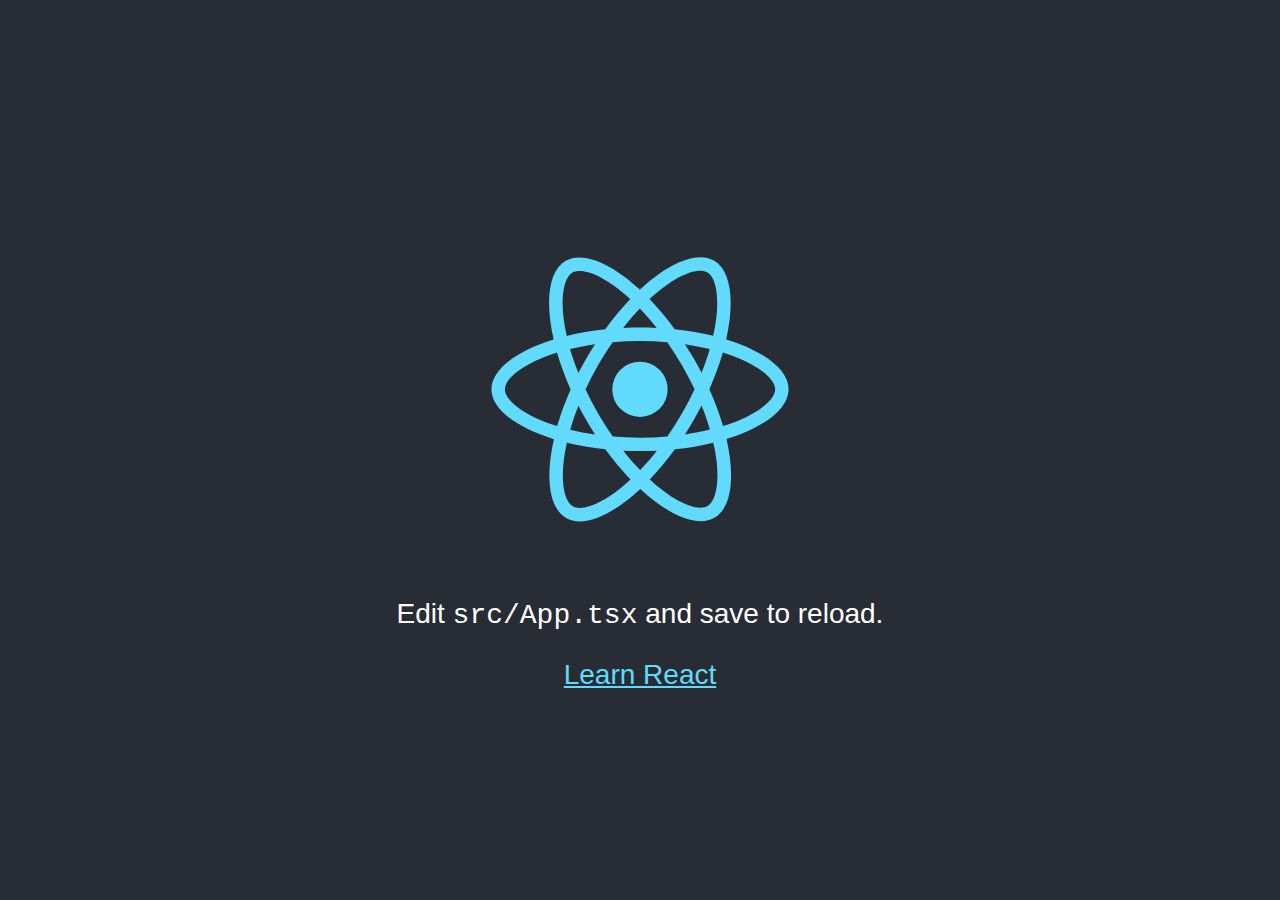
<file: index.html>
<!doctype html><html lang="en"><head><meta charset="utf-8"/><link rel="icon" href="/favicon.ico"/><meta name="viewport" content="width=device-width,initial-scale=1"/><meta name="theme-color" content="#000000"/><meta name="description" content="Web site created using create-react-app"/><link rel="apple-touch-icon" href="/logo192.png"/><link rel="manifest" href="/manifest.json"/><title>React App</title><script defer="defer" src="/static/js/main.df29e43e.js"></script><link href="/static/css/main.f855e6bc.css" rel="stylesheet"></head><body><noscript>You need to enable JavaScript to run this app.</noscript><div id="root"></div></body></html>
</file>
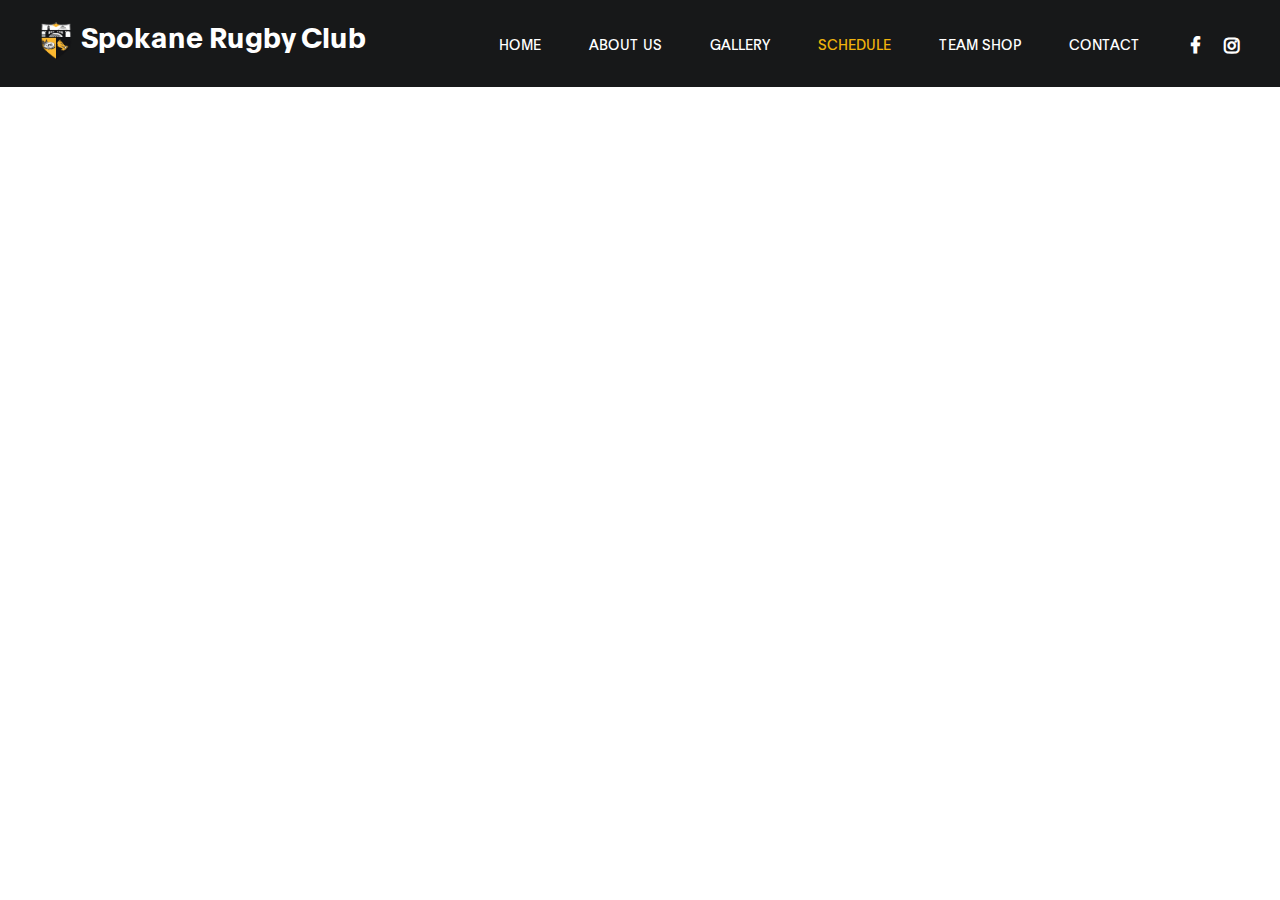
<file: pages/schedule.html>
<!DOCTYPE html>
<html lang="en">
  <head>
    <link
      rel="apple-touch-icon"
      sizes="180x180"
      href="../apple-touch-icon.png"
    />
    <link
      rel="icon"
      type="image/png"
      sizes="32x32"
      href="../favicon-32x32.png"
    />
    <link
      rel="icon"
      type="image/png"
      sizes="16x16"
      href="../favicon-16x16.png"
    />
    <link rel="manifest" href="../site.webmanifest" />
    <link rel="mask-icon" href="../safari-pinned-tab.svg" color="#5bbad5" />
    <link rel="shortcut icon" href="../" />
    <meta name="msapplication-TileColor" content="#da532c" />
    <meta name="theme-color" content="#ffffff" />
    <title>Spokane Rugby Club - Schedule</title>

    <meta charset="UTF-8" />
    <meta http-equiv="X-UA-Compatible" content="IE=Edge" />
    <meta name="description" content="" />
    <meta name="keywords" content="" />
    <meta name="author" content="" />
    <meta
      name="viewport"
      content="width=device-width, initial-scale=1, maximum-scale=1"
    />

    <link rel="stylesheet" href="../css/bootstrap.min.css" />
    <link rel="stylesheet" href="../css/font-awesome.min.css" />
    <link rel="stylesheet" href="../css/aos.css" />

    <!-- MAIN CSS -->
    <link rel="stylesheet" href="../css/main.css" />
  </head>
  <body data-spy="scroll" data-target="#navbarNav" data-offset="50">
    <!-- MENU BAR -->
    <nav class="navbar navbar-expand-lg fixed-top">
      <div class="container">
        <a class="navbar-brand" href="../index.html"
          ><img src="../images/team-crest.png" width="50" height="50" />Spokane
          Rugby Club</a
        >

        <button
          class="navbar-toggler"
          type="button"
          data-toggle="collapse"
          data-target="#navbarNav"
          aria-controls="navbarNav"
          aria-expanded="false"
          aria-label="Toggle navigation"
        >
          <span class="navbar-toggler-icon"></span>
        </button>

        <div class="collapse navbar-collapse" id="navbarNav">
          <ul class="navbar-nav ml-lg-auto">
            <li class="nav-item">
              <a href="../index.html#home" class="nav-link smoothScroll"
                >Home</a
              >
            </li>

            <li class="nav-item">
              <a href="../index.html#about" class="nav-link smoothScroll"
                >About Us</a
              >
            </li>

            <li class="nav-item">
              <a href="../index.html#gallery" class="nav-link smoothScroll"
                >Gallery</a
              >
            </li>

            <li class="nav-item">
              <a href="#" class="nav-link smoothScroll active">Schedule</a>
            </li>

            <li class="nav-item">
              <a href="./team-shop.html" class="nav-link smoothScroll"
                >Team Shop</a
              >
            </li>

            <li class="nav-item">
              <a href="../index.html#contact" class="nav-link smoothScroll"
                >Contact</a
              >
            </li>
          </ul>

          <ul class="social-icon ml-lg-3">
            <li>
              <a
                href="../https://www.facebook.com/SpokaneRugbyClub"
                class="fa fa-facebook"
                target="_blank"
              ></a>
            </li>
            <li>
              <a
                href="../https://instagram.com/spokanerugby"
                target="_blank"
                class="fa fa-instagram"
              ></a>
            </li>
          </ul>
        </div>
      </div>
    </nav>

    <div class="responsive-iframe-container big-container">
      <iframe
        src="https://calendar.google.com/calendar/embed?height=600&wkst=1&bgcolor=%23F6BF26&ctz=America%2FLos_Angeles&showTitle=0&showNav=1&showPrint=0&showCalendars=0&showTabs=1&src=Y19iMzZiMTUzMmI2Y2M0ZmIwY2MzNGI3ZjE3ZDUzYjZjMmYzZTAyNjMyOTk5NTRkNzg5YWIzOThhODMyMzhkM2VlQGdyb3VwLmNhbGVuZGFyLmdvb2dsZS5jb20&src=Y18xZDFiMmUxOGQ4ODVjZjljNDkyMGU4YTFkMmRiODJlZDM0YmZlYmZmYTQ2NWI1MjJkNDViYTcyYWQ2YzcwMDg5QGdyb3VwLmNhbGVuZGFyLmdvb2dsZS5jb20&src=Y18zZGE5YjEyNzUyMjdiMTFjNDI2ZmVlMzJkZjRmOWZiNmJiYTZmYjUwNDBmYzMyMDE3MGVjMGVmMzUwNDI4NGNjQGdyb3VwLmNhbGVuZGFyLmdvb2dsZS5jb20&color=%23E4C441&color=%23E67C73&color=%23616161"
        style="border-width: 0"
        width="100%"
        height="650"
        frameborder="0"
        scrolling="no"
      ></iframe>
    </div>

    <div class="responsive-iframe-container small-container">
      <iframe
        src="https://calendar.google.com/calendar/embed?height=600&wkst=1&bgcolor=%23F6BF26&ctz=America%2FLos_Angeles&showTitle=0&showNav=1&showPrint=0&showCalendars=0&showTabs=1&mode=AGENDA&src=Y19iMzZiMTUzMmI2Y2M0ZmIwY2MzNGI3ZjE3ZDUzYjZjMmYzZTAyNjMyOTk5NTRkNzg5YWIzOThhODMyMzhkM2VlQGdyb3VwLmNhbGVuZGFyLmdvb2dsZS5jb20&src=Y18xZDFiMmUxOGQ4ODVjZjljNDkyMGU4YTFkMmRiODJlZDM0YmZlYmZmYTQ2NWI1MjJkNDViYTcyYWQ2YzcwMDg5QGdyb3VwLmNhbGVuZGFyLmdvb2dsZS5jb20&src=Y18zZGE5YjEyNzUyMjdiMTFjNDI2ZmVlMzJkZjRmOWZiNmJiYTZmYjUwNDBmYzMyMDE3MGVjMGVmMzUwNDI4NGNjQGdyb3VwLmNhbGVuZGFyLmdvb2dsZS5jb20&color=%23E4C441&color=%23E67C73&color=%23616161"
        style="border-width: 0"
        width="100%"
        height="600"
        frameborder="0"
        scrolling="no"
      ></iframe>
    </div>

    <!-- SCRIPTS -->
    <script src="../js/jquery.min.js"></script>
    <script src="../js/bootstrap.min.js"></script>
    <script src="../js/aos.js"></script>
    <script src="../js/smoothscroll.js"></script>
    <script src="../js/custom.js"></script>
  </body>
</html>
</file>
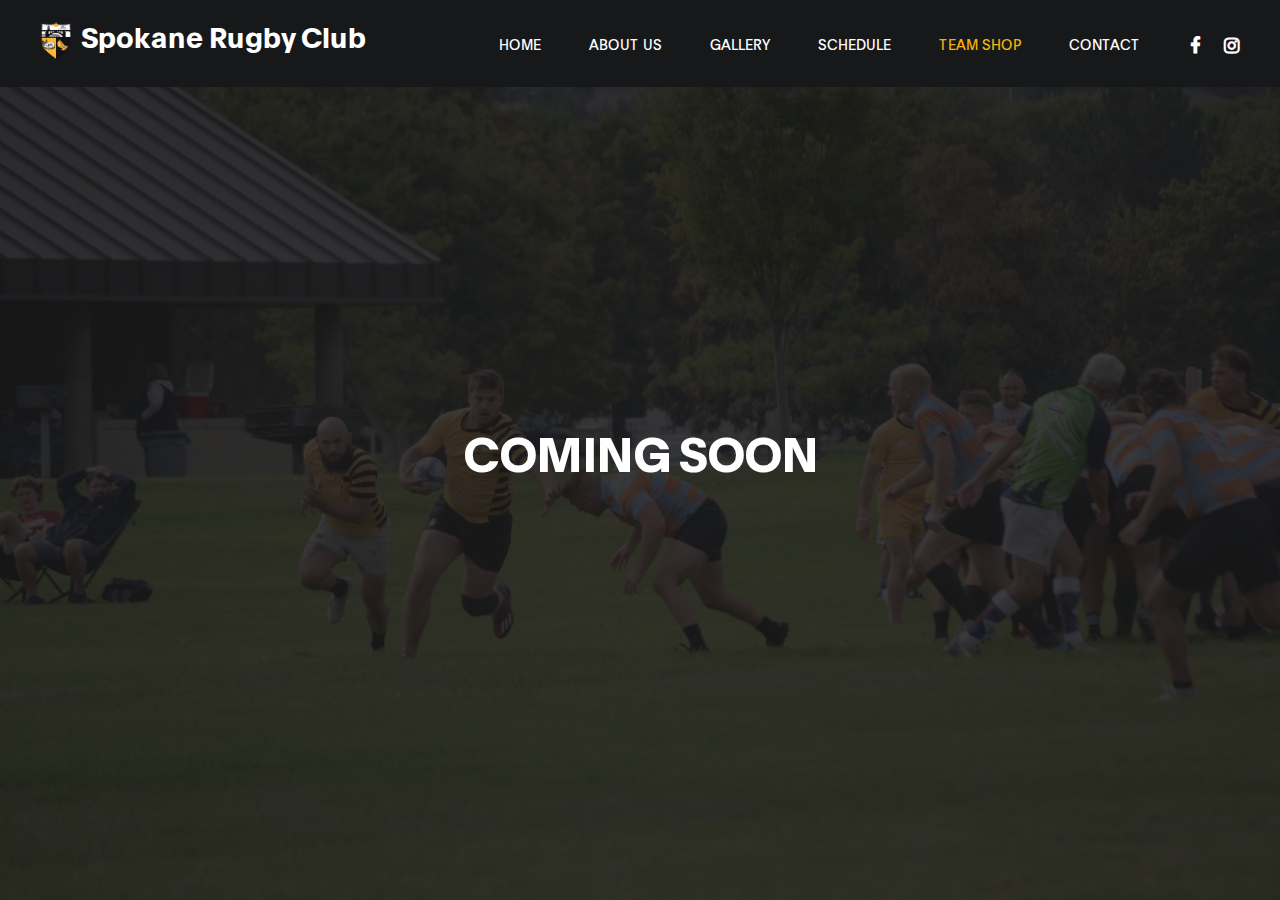
<file: pages/team-shop.html>
<!DOCTYPE html>
<html lang="en">
  <head>
    <link
      rel="apple-touch-icon"
      sizes="180x180"
      href="../apple-touch-icon.png"
    />
    <link
      rel="icon"
      type="image/png"
      sizes="32x32"
      href="../favicon-32x32.png"
    />
    <link
      rel="icon"
      type="image/png"
      sizes="16x16"
      href="../favicon-16x16.png"
    />
    <link rel="manifest" href="../site.webmanifest" />
    <link rel="mask-icon" href="../safari-pinned-tab.svg" color="#5bbad5" />
    <link rel="shortcut icon" href="../" />
    <meta name="msapplication-TileColor" content="#da532c" />
    <meta name="theme-color" content="#ffffff" />
    <title>Spokane Rugby Club - Team Shop</title>

    <meta charset="UTF-8" />
    <meta http-equiv="X-UA-Compatible" content="IE=Edge" />
    <meta name="description" content="" />
    <meta name="keywords" content="" />
    <meta name="author" content="" />
    <meta
      name="viewport"
      content="width=device-width, initial-scale=1, maximum-scale=1"
    />

    <link rel="stylesheet" href="../css/bootstrap.min.css" />
    <link rel="stylesheet" href="../css/font-awesome.min.css" />
    <link rel="stylesheet" href="../css/aos.css" />

    <!-- MAIN CSS -->
    <link rel="stylesheet" href="../css/main.css" />
  </head>
  <body data-spy="scroll" data-target="#navbarNav" data-offset="50">
    <!-- MENU BAR -->
    <nav class="navbar navbar-expand-lg fixed-top">
      <div class="container">
        <a class="navbar-brand" href="../index.html"
          ><img src="../images/team-crest.png" width="50" height="50" />Spokane
          Rugby Club</a
        >

        <button
          class="navbar-toggler"
          type="button"
          data-toggle="collapse"
          data-target="#navbarNav"
          aria-controls="navbarNav"
          aria-expanded="false"
          aria-label="Toggle navigation"
        >
          <span class="navbar-toggler-icon"></span>
        </button>

        <div class="collapse navbar-collapse" id="navbarNav">
          <ul class="navbar-nav ml-lg-auto">
            <li class="nav-item">
              <a href="../index.html#home" class="nav-link smoothScroll"
                >Home</a
              >
            </li>

            <li class="nav-item">
              <a href="../index.html#about" class="nav-link smoothScroll"
                >About Us</a
              >
            </li>

            <li class="nav-item">
              <a href="../index.html#gallery" class="nav-link smoothScroll"
                >Gallery</a
              >
            </li>

            <li class="nav-item">
              <a href="./schedule.html" class="nav-link smoothScroll"
                >Schedule</a
              >
            </li>

            <li class="nav-item">
              <a href="#" class="nav-link smoothScroll active">Team Shop</a>
            </li>

            <li class="nav-item">
              <a href="../index.html#contact" class="nav-link smoothScroll"
                >Contact</a
              >
            </li>
          </ul>

          <ul class="social-icon ml-lg-3">
            <li>
              <a
                href="../https://www.facebook.com/SpokaneRugbyClub"
                class="fa fa-facebook"
                target="_blank"
              ></a>
            </li>
            <li>
              <a
                href="../https://instagram.com/spokanerugby"
                target="_blank"
                class="fa fa-instagram"
              ></a>
            </li>
          </ul>
        </div>
      </div>
    </nav>

    <section
      class="hero d-flex flex-column justify-content-center align-items-center"
    >
      <div class="bg-overlay"></div>
      <h1 class="text-white" data-aos="fade-up" data-aos-delay="500">
        Coming Soon
      </h1>
    </section>

    <!-- SCRIPTS -->
    <script src="../js/jquery.min.js"></script>
    <script src="../js/bootstrap.min.js"></script>
    <script src="../js/aos.js"></script>
    <script src="../js/smoothscroll.js"></script>
    <script src="../js/custom.js"></script>
  </body>
</html>
</file>
<file: static/css/main.f855e6bc.css>
body{-webkit-font-smoothing:antialiased;-moz-osx-font-smoothing:grayscale;font-family:-apple-system,BlinkMacSystemFont,Segoe UI,Roboto,Oxygen,Ubuntu,Cantarell,Fira Sans,Droid Sans,Helvetica Neue,sans-serif;margin:0}code{font-family:source-code-pro,Menlo,Monaco,Consolas,Courier New,monospace}.App{text-align:center}.App-logo{height:40vmin;pointer-events:none}@media (prefers-reduced-motion:no-preference){.App-logo{animation:App-logo-spin 20s linear infinite}}.App-header{align-items:center;background-color:#282c34;color:#fff;display:flex;flex-direction:column;font-size:calc(10px + 2vmin);justify-content:center;min-height:100vh}.App-link{color:#61dafb}@keyframes App-logo-spin{0%{transform:rotate(0deg)}to{transform:rotate(1turn)}}
/*# sourceMappingURL=main.f855e6bc.css.map*/
</file>
<file: css/main.css>
@font-face {
  font-family: "Plain";
  src: url("../fonts/Plain-Regular.woff2") format("woff2"),
    url("../fonts/Plain-Regular.woff") format("woff");
  font-weight: normal;
  font-style: normal;
}

@font-face {
  font-family: "Plain";
  src: url("../fonts/Plain-Light.woff2") format("woff2"),
    url("../fonts/Plain-Light.woff") format("woff");
  font-weight: 300;
  font-style: normal;
}

@font-face {
  font-family: "Plain";
  src: url("../fonts/Plain-Bold.woff2") format("woff2"),
    url("../fonts/Plain-Bold.woff") format("woff");
  font-weight: bold;
  font-style: normal;
}

:root {
  --primary-color: #f0b30c;
  --white-color: #ffffff;
  --dark-color: #171819;
  --about-bg-color: #f9f9f9;

  --gray-color: #909090;
  --link-color: #404040;
  --p-color: #666262;

  --base-font-family: "Plain", sans-serif;
  --font-weight-bold: bold;
  --font-weight-normal: normal;
  --font-weight-light: 300;
  --font-weight-thin: 100;

  --h1-font-size: 48px;
  --h2-font-size: 36px;
  --h3-font-size: 28px;
  --h4-font-size: 24px;
  --h5-font-size: 22px;
  --h6-font-size: 22px;
  --p-font-size: 18px;
  --base-font-size: 16px;
  --menu-font-size: 14px;

  --border-radius-large: 100%;
  --border-radius-small: 2px;
}

body {
  background: var(--white-color);
  font-family: var(--base-font-family);
}

/*---------------------------------------
     TYPOGRAPHY              
  -----------------------------------------*/

h1,
h2,
h3,
h4,
h5,
h6 {
  font-weight: var(--font-weight-thin);
  line-height: normal;
}

h1 {
  font-size: var(--h1-font-size);
  font-weight: var(--font-weight-bold);
  letter-spacing: -1px;
  text-transform: uppercase;
  margin: 20px 0;
}

h2 {
  font-size: var(--h2-font-size);
  font-weight: var(--font-weight-bold);
  letter-spacing: -2px;
}

h3 {
  font-size: var(--h3-font-size);
  font-weight: var(--font-weight-bold);
  letter-spacing: -1px;
  margin: 0;
}

h4 {
  font-size: var(--h4-font-size);
}

h5 {
  font-size: var(--h5-font-size);
}

h6 {
  color: var(--gray-color);
  font-size: var(--h6-font-size);
  line-height: inherit;
  margin: 0;
}

p {
  color: var(--p-color);
  font-size: var(--p-font-size);
  font-weight: var(--font-weight-light);
  line-height: 1.5em;
}

b,
strong {
  font-weight: var(--font-weight-bold);
  letter-spacing: 0;
}

.section {
  padding: 7rem 0;
}

/* BUTTON */

.custom-btn {
  background: transparent;
  border-radius: var(--border-radius-small);
  padding: 14px 24px;
  color: var(--white-color);
  font-size: var(--menu-font-size);
  font-weight: var(--font-weight-normal);
  text-transform: uppercase;
  letter-spacing: 0.5px;
  white-space: nowrap;
  transition: all 0.3s ease;
}

.custom-btn:hover {
  color: var(--primary-color);
}

.custom-btn:focus {
  box-shadow: none;
}

.custom-btn.bordered:hover,
.custom-btn.bordered:focus,
.custom-btn.bg-color:hover,
.custom-btn.bg-color:focus {
  background: var(--white-color);
  border-color: transparent;
  color: var(--primary-color);
}

.bordered {
  border: 1px solid var(--primary-color);
  color: var(--primary-color);
}

.bg-color {
  background: var(--primary-color);
  color: var(--white-color);
}

/*---------------------------------------
     GENERAL               
  -----------------------------------------*/

* {
  -webkit-box-sizing: border-box;
  -moz-box-sizing: border-box;
  box-sizing: border-box;
}

*::before,
*::after {
  -webkit-box-sizing: border-box;
  -moz-box-sizing: border-box;
  box-sizing: border-box;
}

a {
  color: var(--link-color);
  font-weight: normal;
  text-decoration: none;
  transition: all 0.3s ease;
}

a:hover,
a:active,
a:focus {
  color: var(--primary-color);
  outline: none;
  text-decoration: none;
}

/* BG OVERLAY */

.bg-overlay {
  background: var(--dark-color);
  position: absolute;
  top: 0;
  right: 0;
  bottom: 0;
  left: 0;
  width: 100%;
  height: 100%;
  opacity: 0.85;
}

/*---------------------------------------
     MODAL              
  -----------------------------------------*/

.modal-content {
  padding: 2rem 3rem;
}

.modal-header,
.modal-body,
.modal-footer {
  border: 0;
  padding: 0;
}

.membership-form a {
  color: var(--primary-color);
}

/*---------------------------------------
    FEATURE          
  -----------------------------------------*/

.feature {
  background: var(--dark-color);
  padding: 5rem 0;
}

/*---------------------------------------
     MENU             
  -----------------------------------------*/

.navbar {
  background: var(--dark-color);
  padding: 1rem;
}

.navbar-expand-lg .navbar-nav .nav-link {
  padding-right: 1.5rem;
  padding-left: 1.5rem;
}

.navbar-brand {
  color: var(--white-color);
  font-size: var(--h3-font-size);
  font-weight: var(--font-weight-bold);
  line-height: normal;
  padding-top: 0;
}

.nav-item .nav-link {
  display: block;
  color: var(--white-color);
  font-size: var(--menu-font-size);
  font-weight: var(--font-weight-normal);
  text-transform: uppercase;
  padding: 2px 6px;
}

.nav-item .nav-link.active,
.nav-item .nav-link:hover {
  color: var(--primary-color);
}

.navbar .social-icon li a {
  color: var(--white-color);
}

.navbar-toggler {
  border: 0;
  padding: 0;
  cursor: pointer;
  margin: 0 10px 0 0;
  width: 30px;
  height: 35px;
  outline: none;
}

.navbar-toggler:focus {
  outline: none;
}

.navbar-toggler[aria-expanded="true"] .navbar-toggler-icon {
  background: transparent;
}

.navbar-toggler[aria-expanded="true"] .navbar-toggler-icon::before,
.navbar-toggler[aria-expanded="true"] .navbar-toggler-icon::after {
  transition: top 300ms 50ms ease, -webkit-transform 300ms 350ms ease;
  transition: top 300ms 50ms ease, transform 300ms 350ms ease;
  transition: top 300ms 50ms ease, transform 300ms 350ms ease,
    -webkit-transform 300ms 350ms ease;
  top: 0;
}

.navbar-toggler[aria-expanded="true"] .navbar-toggler-icon::before {
  transform: rotate(45deg);
}

.navbar-toggler[aria-expanded="true"] .navbar-toggler-icon::after {
  transform: rotate(-45deg);
}

.navbar-toggler .navbar-toggler-icon {
  background: var(--primary-color);
  transition: background 10ms 300ms ease;
  display: block;
  width: 30px;
  height: 2px;
  position: relative;
}

.navbar-toggler .navbar-toggler-icon::before,
.navbar-toggler .navbar-toggler-icon::after {
  transition: top 300ms 350ms ease, -webkit-transform 300ms 50ms ease;
  transition: top 300ms 350ms ease, transform 300ms 50ms ease;
  transition: top 300ms 350ms ease, transform 300ms 50ms ease,
    -webkit-transform 300ms 50ms ease;
  position: absolute;
  right: 0;
  left: 0;
  background: var(--primary-color);
  width: 30px;
  height: 2px;
  content: "";
}

.navbar-toggler .navbar-toggler-icon::before {
  top: -8px;
}

.navbar-toggler .navbar-toggler-icon::after {
  top: 8px;
}

/*---------------------------------------
     HERO              
  -----------------------------------------*/

.hero {
  background-image: url("../images/action-shot-landscape.jpg");
  background-size: cover;
  background-position: top;
  background-repeat: no-repeat;
  vertical-align: middle;
  min-height: 100vh;
  position: relative;
}

/*---------------------------------------
     CLASS               
  -----------------------------------------*/

.class-info {
  background: var(--white-color);
  box-shadow: 6px 0 38px rgba(20, 20, 20, 0.1);
  border-radius: 0 0 2px 2px;
  padding: 1rem 2rem;
  position: relative;
}

.class-info img {
  border-radius: 2px 2px 0 0;
}

.class-info strong {
  color: var(--gray-color);
}

.class-price {
  background: var(--primary-color);
  border-radius: var(--border-radius-large);
  color: var(--white-color);
  font-weight: var(--font-weight-bold);
  display: block;
  position: absolute;
  top: 2rem;
  right: 2rem;
  width: 3.5rem;
  height: 3.5rem;
  line-height: 3.5rem;
  text-align: center;
}

/*---------------------------------------
     SCHEDULE             
  -----------------------------------------*/

.schedule {
  background: var(--dark-color);
}

.schedule-table {
  display: table;
  border: 0;
  text-align: center;
}

.schedule-table strong,
.schedule-table span {
  display: block;
  text-align: center;
}

.schedule-table strong {
  color: var(--white-color);
}

.schedule-table span {
  color: var(--gray-color);
}

.schedule-table span,
.schedule-table small {
  font-size: var(--menu-font-size);
  text-transform: uppercase;
}

.schedule-table small {
  position: relative;
  top: 10px;
}

.table .thead-light th,
.schedule-table tr td:first-child {
  background: var(--primary-color);
  border: 1px solid #212122;
  color: var(--white-color);
}

.schedule-table .thead-light th {
  border-bottom: 0;
  text-transform: uppercase;
}

.table-bordered td,
.table-bordered th {
  border: 1px solid #212122;
}

.table-bordered td {
  padding-bottom: 22px;
}

.table td,
.table th {
  padding: 1rem;
}

/*---------------------------------------
      ABOUT & TEAM            
  -----------------------------------------*/

.about {
  background: var(--about-bg-color);
}

.about-working-hours {
  border-left: 2px solid;
  padding-left: 3.5rem;
}

.about-working-hours strong {
  color: var(--white-color);
  opacity: 0.85;
}

.team-thumb {
  position: relative;
}

.team-info {
  background: var(--white-color);
  border-radius: 0 0 2px 2px;
  box-shadow: 6px 0 38px rgba(20, 20, 20, 0.1);
  padding: 20px;
  position: relative;
}

.team-info span {
  font-weight: var(--font-weight-light);
  opacity: 0.85;
}

.team-info .social-icon {
  position: absolute;
  top: 10px;
  right: 20px;
}

.team-info .social-icon li {
  display: block;
}

/*---------------------------------------
     CONTACT              
  -----------------------------------------*/

.webform input,
button#submit-button {
  height: calc(2.25rem + 20px);
}

.form-control {
  border-radius: var(--border-radius-small);
  margin: 1.3rem 0;
}

.form-control:focus {
  box-shadow: none;
  border-color: var(--dark-color);
}

button#submit-button {
  background: var(--dark-color);
  border-color: transparent;
  color: var(--white-color);
  cursor: pointer;
  transition: all 0.3s ease;
}

button#submit-button:hover {
  background: var(--primary-color);
}

.contact h2 + p {
  max-width: 90%;
}

.google-map {
  margin-top: 2.5rem;
  padding-top: 2.5rem;
}

.google-map iframe {
  width: 100%;
}

/*---------------------------------------
     FOOTER              
  -----------------------------------------*/

.site-footer {
  border-top: 1px solid #efebeb;
  padding: 3rem 0;
}

.site-footer a {
  color: var(--p-color);
  font-weight: var(--font-weight-light);
}

.site-footer p {
  font-size: var(--base-font-size);
}

.contact .fa,
.site-footer .fa {
  color: var(--primary-color);
}

/*---------------------------------------
     SOCIAL ICON              
  -----------------------------------------*/

.social-icon {
  position: relative;
  padding: 0;
  margin: 5px 0 0 0;
}

.social-icon li {
  display: inline-block;
  list-style: none;
}

.social-icon li a {
  text-decoration: none;
  display: inline-block;
  color: var(--p-color);
  font-size: var(--p-font-size);
  font-weight: var(--font-weight-bold);
  margin: 5px 10px;
  text-align: center;
}

.social-icon li a:hover {
  color: var(--primary-color);
}

/*---------------------------------------
     RESPONSIVE STYLES              
  -----------------------------------------*/

@media screen and (max-width: 992px) {
  .section {
    padding: 5rem 0;
  }

  .nav-item .nav-link {
    padding: 6px;
  }

  .navbar .social-icon {
    margin-top: 22px;
  }

  .navbar-collapse,
  .site-footer {
    text-align: center;
  }

  .schedule-table {
    display: block;
  }

  .modal-content {
    padding: 2rem;
  }
}

@media screen and (max-width: 767px) {
  h1 {
    font-size: 38px;
  }

  .about-working-hours {
    border-left: 0;
    padding: 22px 0 0 0;
  }

  .contact h2 span {
    display: block;
  }
}

@media (max-width: 550px) {
  .big-container {
    display: none;
  }
}
@media (min-width: 550px) {
  .small-container {
    display: none;
  }
}
/* Responsive iFrame */
.responsive-iframe-container {
  padding-bottom: 56.25%;
  padding-top: 30px;
  height: 0;
  overflow: hidden;
}
.responsive-iframe-container iframe,
.responsive-iframe-container object,
.responsive-iframe-container embed {
  position: absolute;
  top: 87px;
  left: 0;
  width: 100%;
  height: calc(100% - 87px);
}

.slider-container {
  display: grid;
  place-items: center;
}
.slider {
  width: 100%;
  max-width: 1300px;
  height: 800px;
  position: relative;
  overflow: hidden;
}

.slide {
  width: 100%;
  max-width: 1300px;
  height: 800px;
  position: absolute;
  transition: all 0.5s;
}

.slide img {
  width: 100%;
  height: 100%;
  object-fit: cover;
}

.slider-button {
  position: absolute;
  width: 40px;
  height: 40px;
  padding: 10px;
  border: none;
  border-radius: 50%;
  z-index: 10px;
  cursor: pointer;
  background-color: #fff;
  font-size: 18px;
  color: var(--primary-color);
  vertical-align: middle;
  line-height: 20px;
}

.slider-button:active {
  transform: scale(1.1);
}

.slider-button-prev {
  top: 45%;
  left: 2%;
}

.slider-button-next {
  top: 45%;
  right: 2%;
}
</file>
